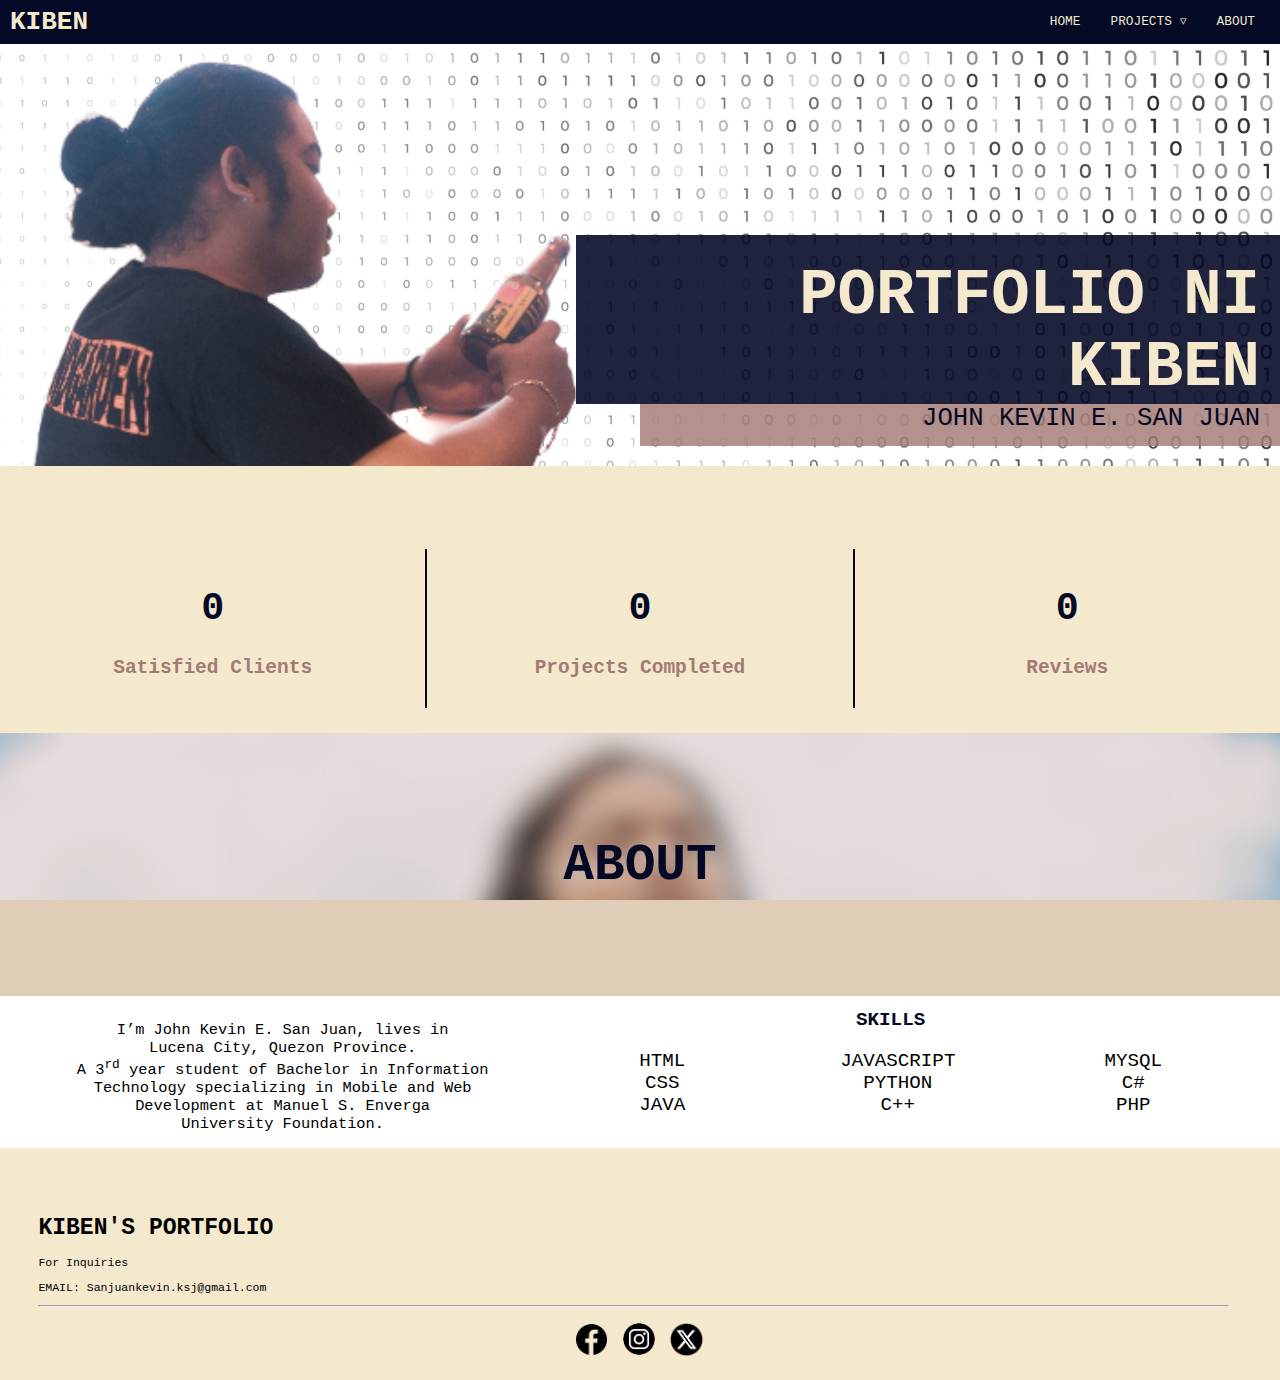
<file: src/index.html>
<!DOCTYPE html>
<html lang="en">
<head>
    <meta charset="UTF-8">
    <meta name="viewport" content="width=device-width, initial-scale=1.0">
    <link rel="stylesheet" href="styles.css">

    <title>KIBEN</title>
</head>
<body>
    <header>
        <h1>KIBEN</h1>
        <div class="navbar">
            <a href="#">HOME</a>
            <div class="dropdown">
                <a href="#">PROJECTS ▿</a>
                <div class="menu">
                    <li><a href="website.html">WEBSITE</a></li>
                    <li><a href="database.html">DATABASE</a></li>
                    <li><a href="application.html">APPLICATION</a></li>
                </div>
            </div>
            <a href="#about">ABOUT</a>
        </div>
    </header>
    <div class="home">
        <div class="welcome">
        <h1>PORTFOLIO NI KIBEN</h1>
        <p>JOHN KEVIN E. SAN JUAN</p>
        </div>
    </div>
    <div class="works">
        <div class="box1">
        <h1>0</h1>
        <h2>Satisfied Clients</h2>
        <div class="vertical"></div>
        </div>
        <div class="box">
        <h1>0</h1>
        <h2>Projects Completed</h2>
        </div>
        <div class="box">
        <h1>0</h1>
        <h2>Reviews</h2>
        </div>
    </div>
    <div class="desc" id="about">
            <h1>ABOUT</h1>
    </div>
        <div class="about">
            <div class="me">
            <p>I’m John Kevin E. San Juan, lives in <br>Lucena City,
                Quezon Province. <br> A 3<sup>rd</sup> year student of Bachelor in Information <br>Technology 
                specializing in Mobile and Web<br> Development at Manuel S. Enverga<Br> University Foundation. 
            </p>
            </div>
            <div class="proglang">
            <h2>SKILLS</h2>
            <Ul>
                <li>HTML</li>
                <li>CSS</li>
                <li>JAVA</li>
                <li>JAVASCRIPT</li>
                <li>PYTHON</li>
                <li>C++</li>
                <li>MYSQL</li>
                <li>C#</li>
                <li>PHP</li>
            </Ul>
            </div>
        </div>
    <footer>

        <H1>KIBEN'S PORTFOLIO</H1>
        <p>For Inquiries</p>
        <p>EMAIL: Sanjuankevin.ksj@gmail.com</p>
        <hr>
        <div class="link">
        <a href="https://www.facebook.com/Kiben.213/"><img src="images/fb.png" width="4.8%"></a>
        <a href="https://www.instagram.com/kevin_sjn/"><img src="images/ig.png" width="8%" style="margin-bottom: -.8vw; margin-left: -.1vw;"></a>
        <a href="https://x.com/Kevin_SJN"><img src="images/x.png" width="6%" style="margin-bottom: -.3vw; margin-left:-.4vw;"> </a>
        </div>
    </footer>
</body>
</html>
</file>
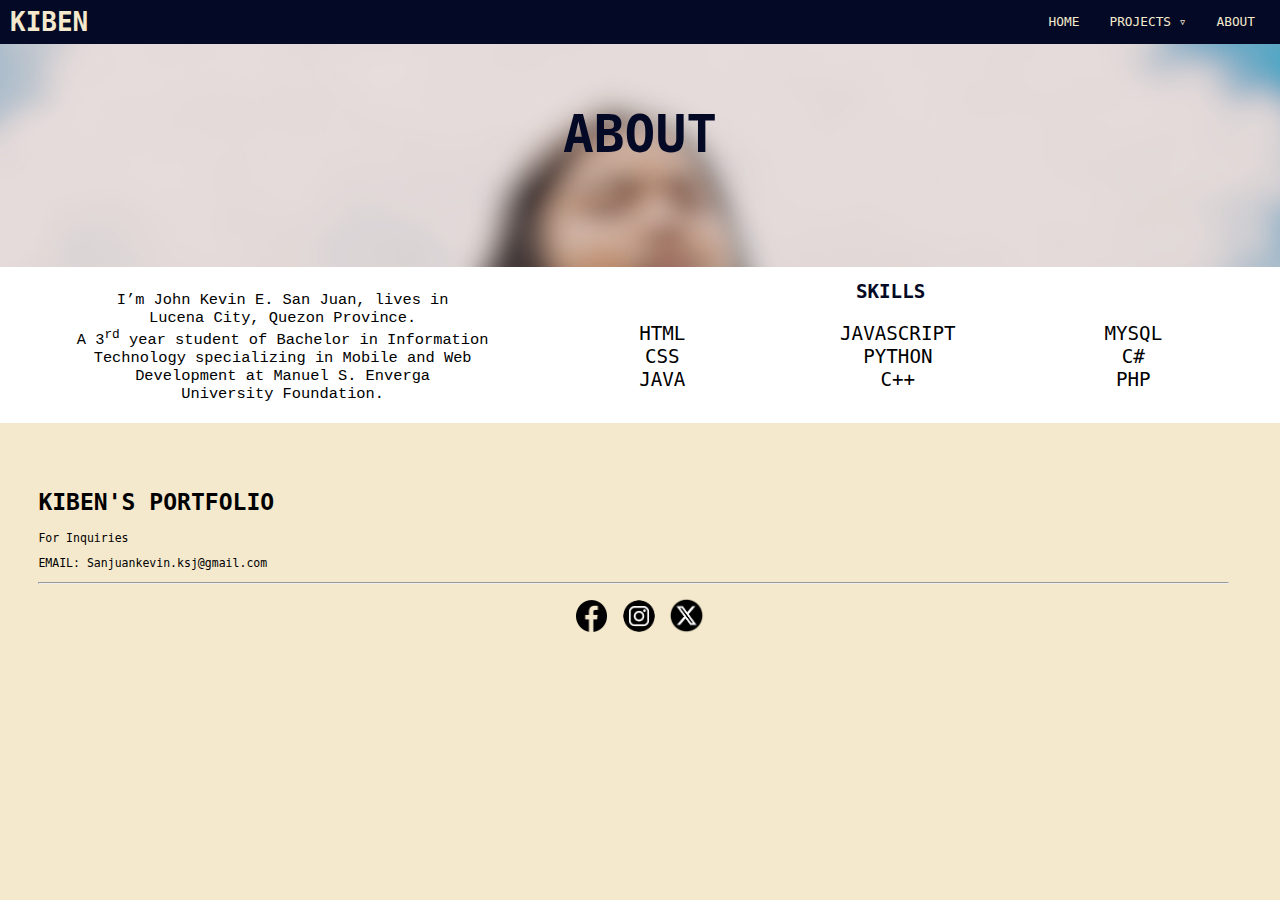
<file: src/about.html>
<!DOCTYPE html>
<html>
    <head>
        <title></title>
        <link rel="stylesheet" href="styles.css">
    </head>
    <header>
        <h1>KIBEN</h1>
        <div class="navbar">
            <a href="index.html">HOME</a>
            <div class="dropdown">
                <a href="#">PROJECTS ▿</a>
                <div class="menu">
                    <li><a href="website.html">WEBSITE</a></li>
                    <li><a href="database.html">DATABASE</a></li>
                    <li><a href="application.html">APPLICATION</a></li>
                </div>
            </div>
            <a href="#about">ABOUT</a>
        </div>
    </header>
    <div class="desc" id="about">
        <h1>ABOUT</h1>
    </div>
    <div class="about">
        <div class="me">
        <p>I’m John Kevin E. San Juan, lives in <br>Lucena City,
            Quezon Province. <br> A 3<sup>rd</sup> year student of Bachelor in Information <br>Technology 
            specializing in Mobile and Web<br> Development at Manuel S. Enverga<Br> University Foundation. 
        </p>
        </div>
        <div class="proglang">
        <h2>SKILLS</h2>
        <Ul>
            <li>HTML</li>
            <li>CSS</li>
            <li>JAVA</li>
            <li>JAVASCRIPT</li>
            <li>PYTHON</li>
            <li>C++</li>
            <li>MYSQL</li>
            <li>C#</li>
            <li>PHP</li>
        </Ul>
        </div>
    </div>
<footer>

    <H1>KIBEN'S PORTFOLIO</H1>
    <p>For Inquiries</p>
    <p>EMAIL: Sanjuankevin.ksj@gmail.com</p>
    <hr>
    <div class="link">
    <a href="https://www.facebook.com/Kiben.213/"><img src="images/fb.png" width="4.8%"></a>
    <a href="https://www.instagram.com/kevin_sjn/"><img src="images/ig.png" width="8%" style="margin-bottom: -.8vw; margin-left: -.1vw;"></a>
    <a href="https://x.com/Kevin_SJN"><img src="images/x.png" width="6%" style="margin-bottom: -.3vw; margin-left:-.4vw;"> </a>
    </div>
</footer>
</html>
</file>
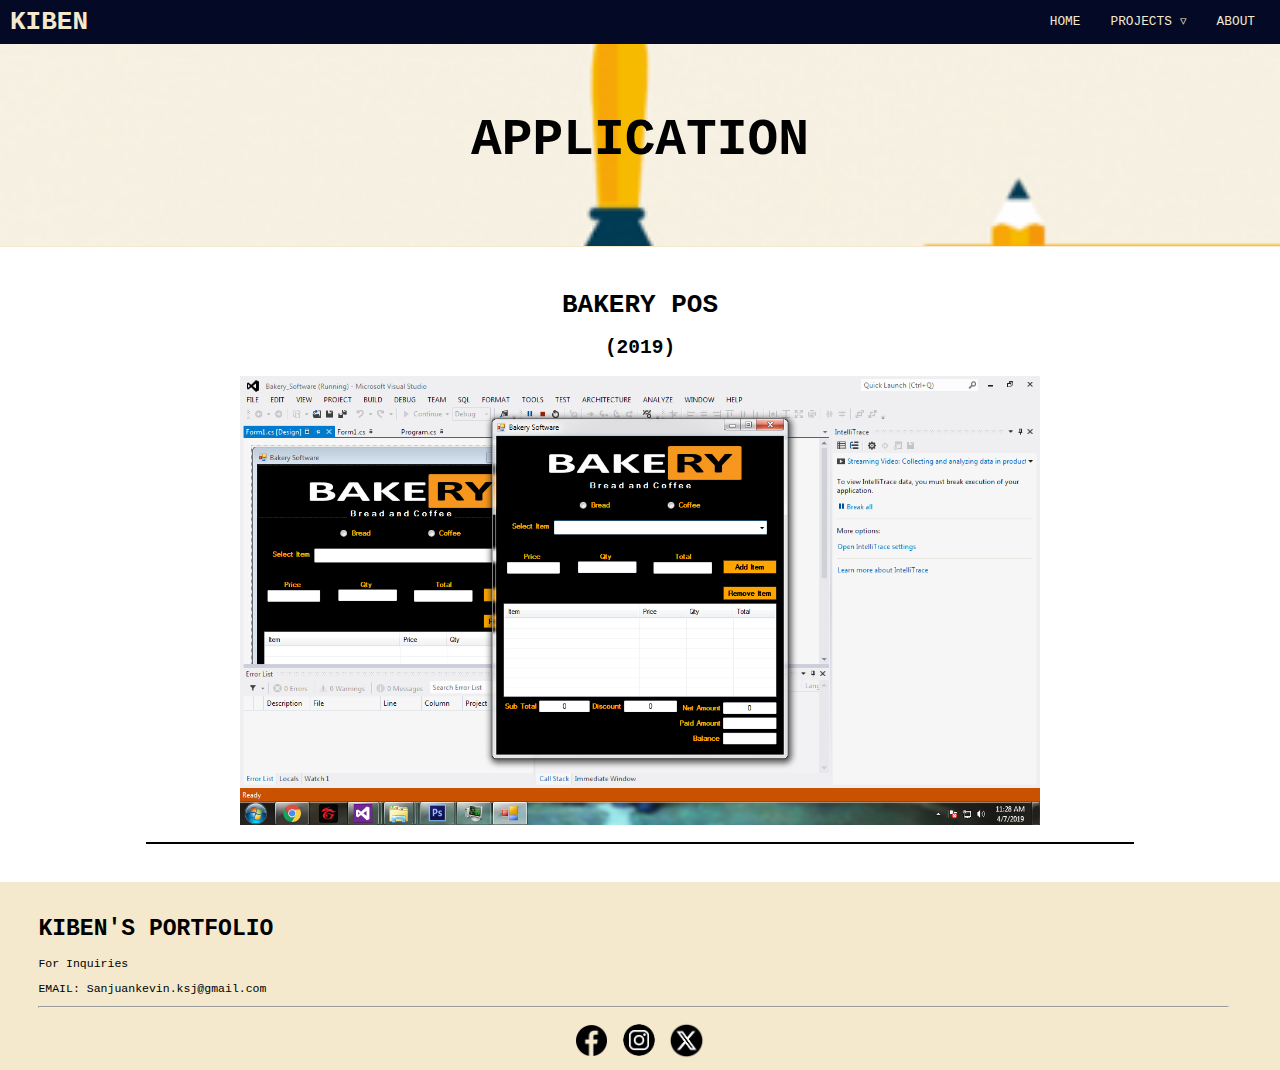
<file: src/application.html>
<!DOCTYPE html>
<html>
    <head>
        <title>KIBEN-Website</title>
        <link rel="stylesheet" href="styles.css">

    </head>
    <body>
        <header>
            <h1>KIBEN</h1>
            <div class="navbar">
                <a href="index.html">HOME</a>
                <div class="dropdown">
                    <a href="#">PROJECTS ▿</a>
                    <div class="menu">
                        <li><a href="website.html">WEBSITE</a></li>
                        <li><a href="#">DATABASE</a></li>
                        <li><a href="application.html">APPLICATION</a></li>
                    </div>
                </div>
                <a href="about.html">ABOUT</a>
            </div>
        </header>
        <div class="website">
            <h1>APPLICATION</h1>
        </div>
        <div class="content">
            <h1>BAKERY POS</h1>
            <H2>(2019)</H2>
            <IMG src="images/bake.png">
            <hr>
        </div>
        <footer>
            <H1>KIBEN'S PORTFOLIO</H1>
            <p>For Inquiries</p>
            <p>EMAIL: Sanjuankevin.ksj@gmail.com</p>
            <hr>
            <div class="link">
            <a href="https://www.facebook.com/Kiben.213/"><img src="images/fb.png" width="4.8%"></a>
            <a href="https://www.instagram.com/kevin_sjn/"><img src="images/ig.png" width="8%" style="margin-bottom: -.8vw; margin-left: -.1vw;"></a>
            <a href="https://x.com/Kevin_SJN"><img src="images/x.png" width="6%" style="margin-bottom: -.3vw; margin-left:-.4vw;"> </a>
            </div>
        </footer>
    </body>
</html>
</file>
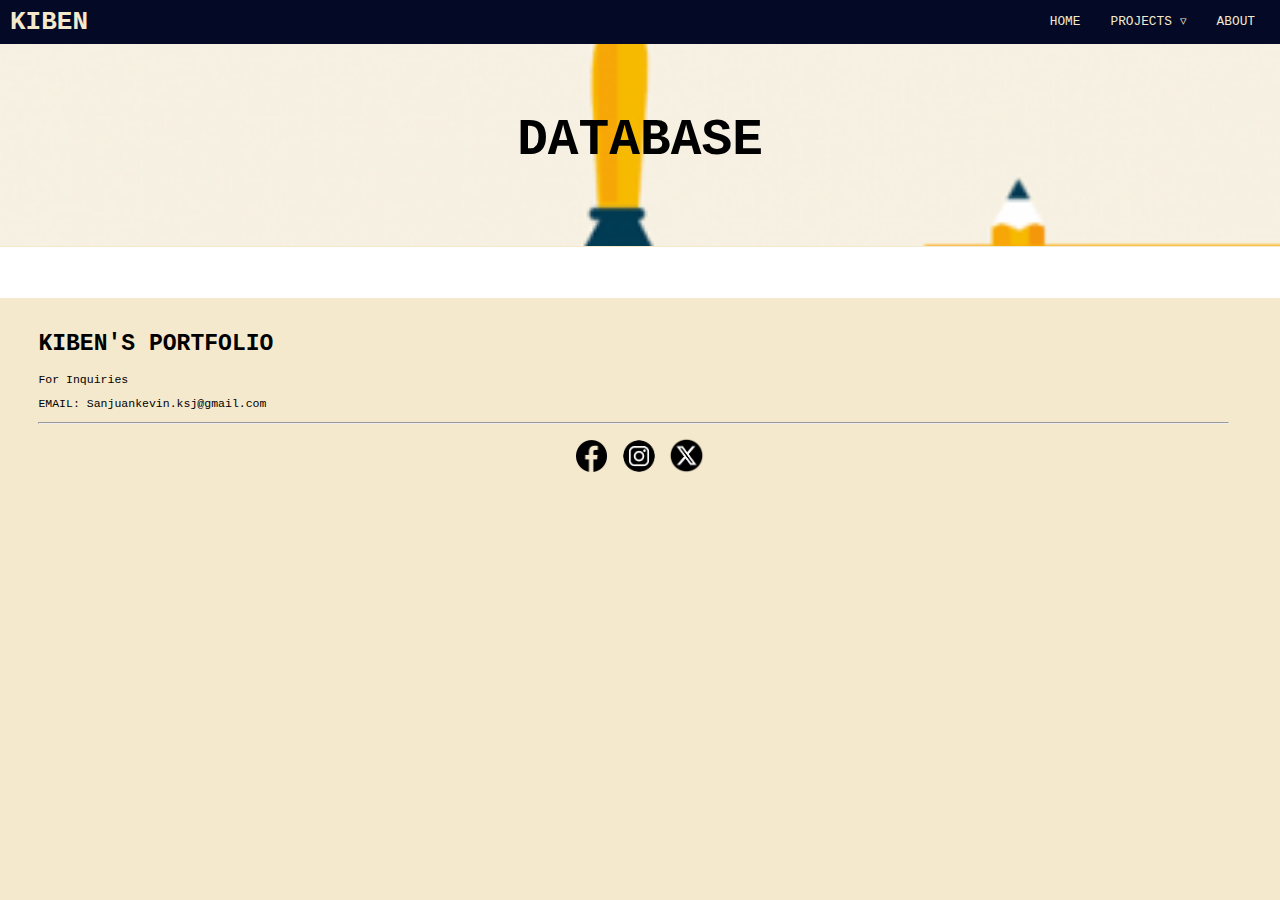
<file: src/database.html>
<!DOCTYPE html>
<html>
    <head>
        <title>KIBEN-Website</title>
        <link rel="stylesheet" href="styles.css">

    </head>
    <body>
        <header>
            <h1>KIBEN</h1>
            <div class="navbar">
                <a href="index.html">HOME</a>
                <div class="dropdown">
                    <a href="#">PROJECTS ▿</a>
                    <div class="menu">
                        <li><a href="website.html">WEBSITE</a></li>
                        <li><a href="#">DATABASE</a></li>
                        <li><a href="application.html">APPLICATION</a></li>
                    </div>
                </div>
                <a href="about.html">ABOUT</a>
            </div>
        </header>
        <div class="website">
            <h1>DATABASE</h1>
        </div>
        <div class="content">

        </div>
        <footer>
            <H1>KIBEN'S PORTFOLIO</H1>
            <p>For Inquiries</p>
            <p>EMAIL: Sanjuankevin.ksj@gmail.com</p>
            <hr>
            <div class="link">
            <a href="https://www.facebook.com/Kiben.213/"><img src="images/fb.png" width="4.8%"></a>
            <a href="https://www.instagram.com/kevin_sjn/"><img src="images/ig.png" width="8%" style="margin-bottom: -.8vw; margin-left: -.1vw;"></a>
            <a href="https://x.com/Kevin_SJN"><img src="images/x.png" width="6%" style="margin-bottom: -.3vw; margin-left:-.4vw;"> </a>
            </div>
        </footer>
    </body>
</html>
</file>
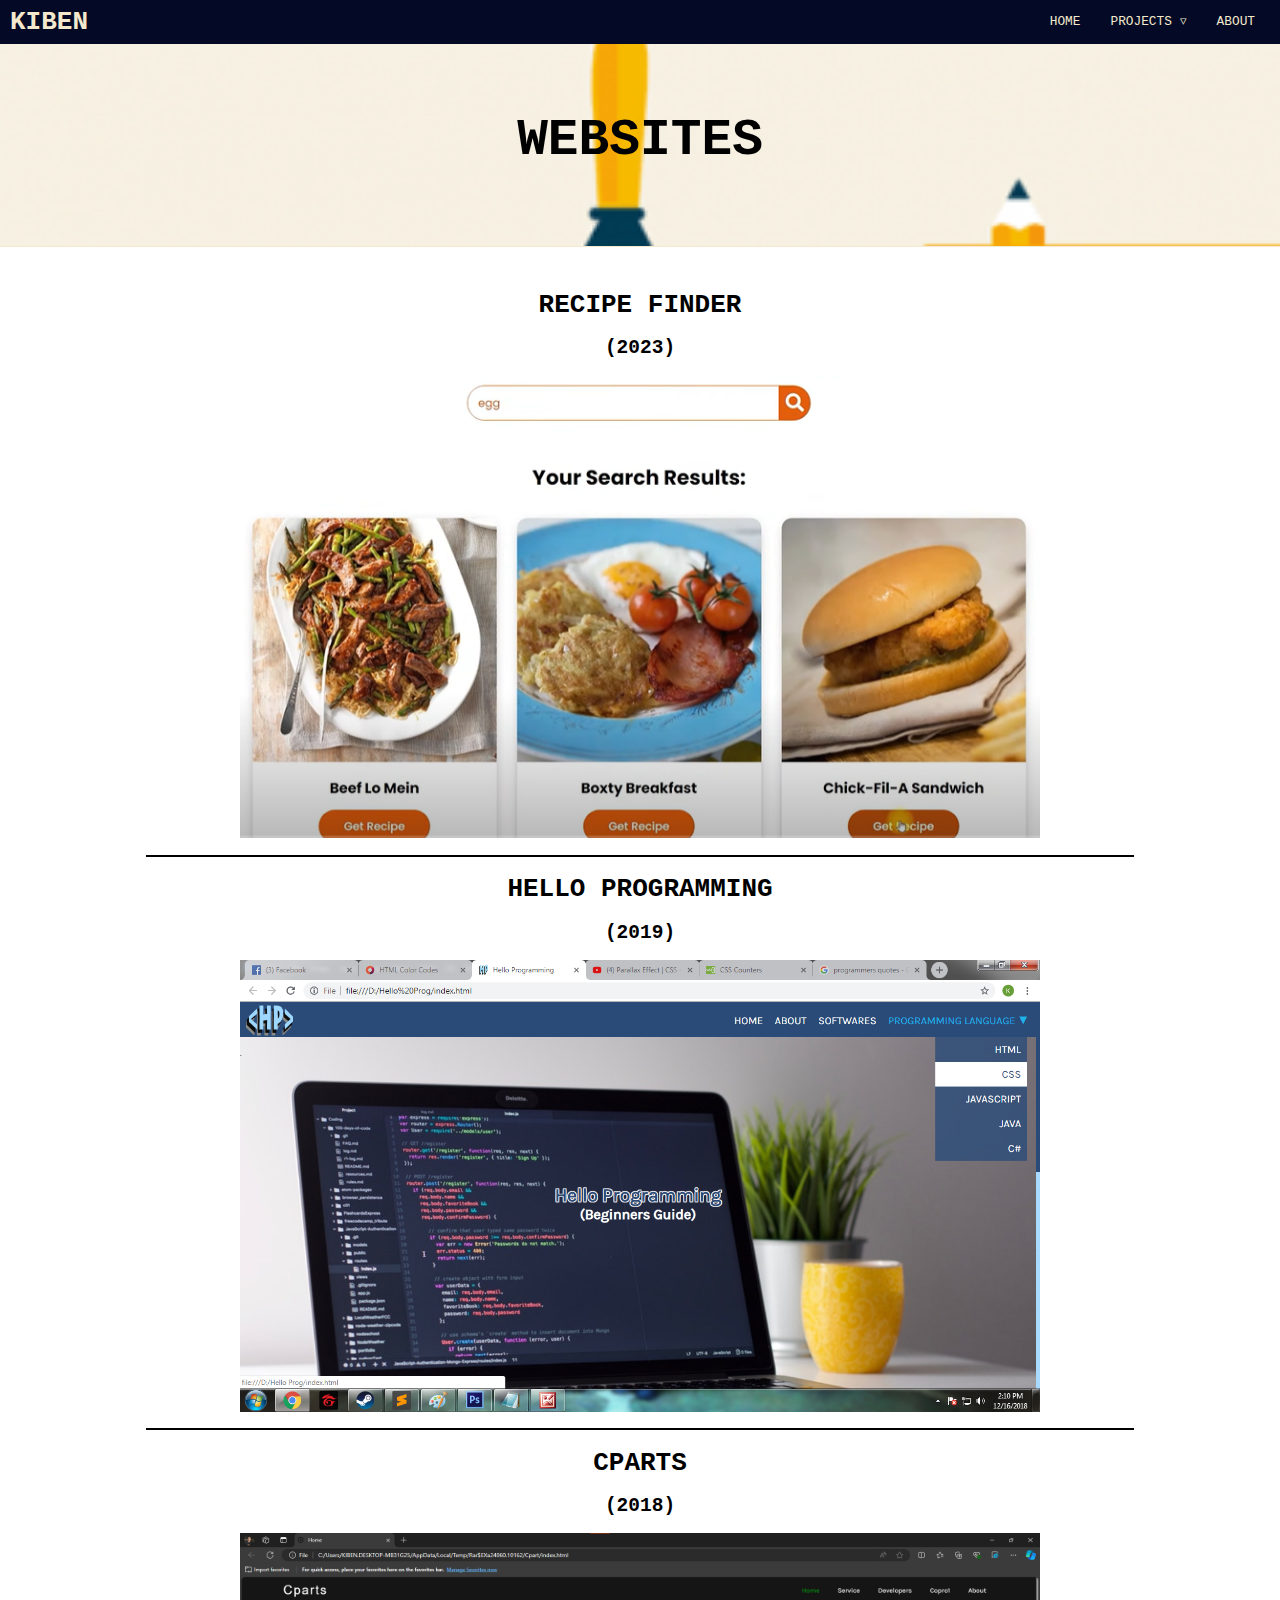
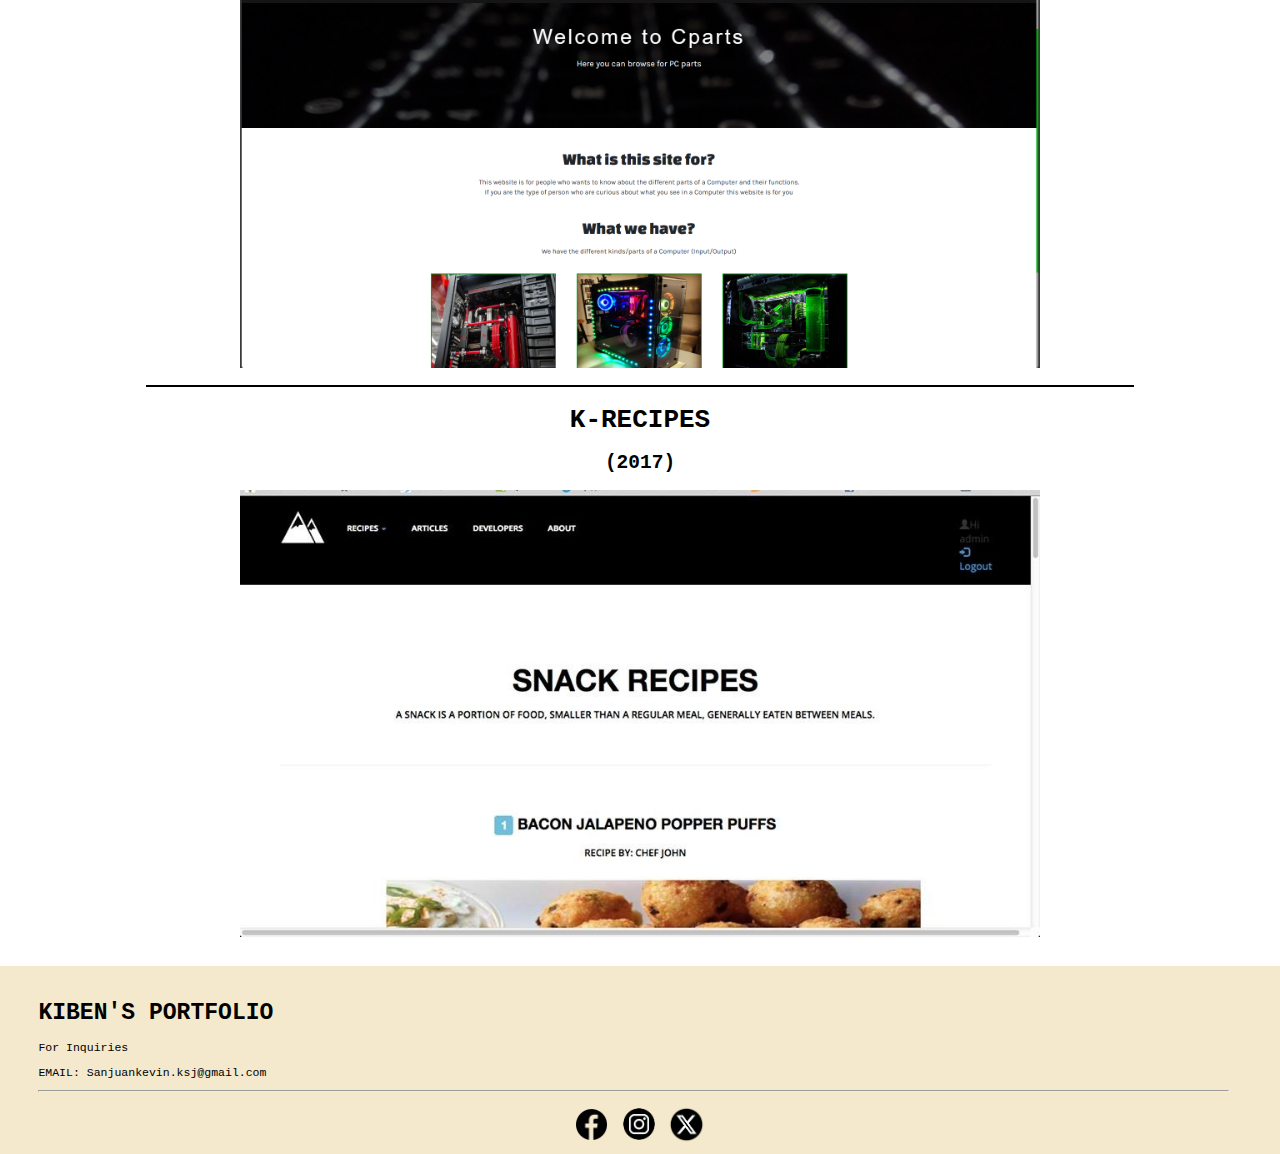
<file: src/website.html>
<!DOCTYPE html>
<html>
    <head>
        <title>KIBEN-Website</title>
        <link rel="stylesheet" href="styles.css">
    </head>
    <body>
        <header>
            <h1>KIBEN</h1>
            <div class="navbar">
                <a href="index.html">HOME</a>
                <div class="dropdown">
                    <a href="#">PROJECTS ▿</a>
                    <div class="menu">
                        <li><a href="#">WEBSITE</a></li>
                        <li><a href="database.html">DATABASE</a></li>
                        <li><a href="application.html">APPLICATION</a></li>
                    </div>
                </div>
                <a href="about.html">ABOUT</a>
            </div>
        </header>
        <div class="website">
            <h1>WEBSITES</h1>
        </div>
        <div class="content">
            <h1>RECIPE FINDER</h1>
            <H2>(2023)</H2>
            <IMG src="images/rec.png">
            <hr>
            <h1>HELLO PROGRAMMING</h1>
            <h2>(2019)</h2>
            <img src="images/HP.png">
            <hr>
            <H1>CPARTS</H1>
            <h2>(2018)</h2>
            <img src="images/cpart.png">
            <hr>
            <H1>K-RECIPES</H1>
            <h2>(2017)</h2>
            <img src="images/k-recipe.jpg">
        </div>
        <footer>
            <H1>KIBEN'S PORTFOLIO</H1>
            <p>For Inquiries</p>
            <p>EMAIL: Sanjuankevin.ksj@gmail.com</p>
            <hr>
            <div class="link">
            <a href="https://www.facebook.com/Kiben.213/"><img src="images/fb.png" width="4.8%"></a>
            <a href="https://www.instagram.com/kevin_sjn/"><img src="images/ig.png" width="8%" style="margin-bottom: -.8vw; margin-left: -.1vw;"></a>
            <a href="https://x.com/Kevin_SJN"><img src="images/x.png" width="6%" style="margin-bottom: -.3vw; margin-left:-.4vw;"> </a>
            </div>
        </footer>
    </body>
</html>
</file>
<file: src/styles.css>
body {
    margin: 0px;
    padding: 0px;
    font-family: monospace;
    background-color: #F4E9CD;
    overflow-x: hidden;
}

header {
    position: fixed;
    top: 0;
    left: 0;
    right: 0;
    display: flex;
    justify-content: space-between;
    align-items: center;
    background-color: #040926;
    padding: 2px 10px;
    z-index: 10; 
}


header h1 {
    margin: 0;  
    color: #F4E9CD;
    font-family: monospace;

}

.navbar {
    display: flex;
    float: left;
    font-size: 1vw;
}

.navbar a {
    text-decoration: none;
    color: #F4E9CD;
    padding: 0 15px;
    line-height: 40px;
}

.navbar a:hover {
    color: #A37A74;
}

.dropdown {
    position: relative; 
}

.dropdown a {
    display: inline-block;
}

.menu {
    display: none; 
    position: absolute; 
    top: 100%; 
    left: 0; 
    background-color: #F4E9CD;
    padding: 0;
    z-index: 1;
    width: 130px; 
    margin-left: -10px;
}

.menu li {
    text-align: center;
    list-style-type: none;
    margin: 0;
    padding: 0;
}

.menu li a {
    display: block;
    padding: 10px;
    text-decoration: none;
    color: #040926;
}

.menu li a:hover {
    background-color: #f4f4f4;
}

.dropdown:hover .menu {
    display: block; 
}
/* home */
.home{
    background-image: url(images/home.png);
    background-attachment: fixed ;
    background-size: 100vw;
    background-repeat: no-repeat
}
.welcome{
    text-align: right;
    padding: 15vw 0px 5vw;
    margin-left:45vw;
}
.welcome h1{
    background-color: #040926e4;
    color: #F4E9CD;
    font-size: 5vw;
    padding-right: 20px;
    padding-top: 2vw;
    margin-bottom: 0px;
}
.welcome p{
    font-size: 2vw;
    background-color: #a37a74d3;
    color: #040926;
    margin-top: 0px;
    padding-right: 20px;
    padding-bottom: 1vw;
    margin-left: 5vw;
}
/*PROJECTS*/
.works {
    display: flex;
    margin-top: 1vw;
    margin-bottom: 1vw;
    background-color: #F4E9CD;
    padding-bottom: 1vw;
}

.works h1{
    text-align: center;
    font-size: 3vw;
    color: #040926;
}
.works h2{
    text-align: center;
    color: #A37A74;
    
}

.box{
    flex:1;
    padding: 1vw ;
    border-left: 2px solid #040926;

}
.box1 {
    flex:1;
    padding: 1vw ;
    border-left: 0 solid #040926;

}

/* DESCRIPTION*/
.desc {
    background-image: url(images/hehe.png);
    background-attachment: fixed;
    background-size: 100vw;
    margin-bottom: 0px;
    margin-top: 2px;

}
.desc h1{
    background-color: #a37a743f;
    color: #040926;
    text-align: center;
    padding: 8vw;
    margin: 0px;
    font-size: 4vw;
}
.about {
    background-color: #fff;
}
.about p{
    padding: 2vw;
    text-align: center;
    margin: 0px;
}
.about h2{
    text-align: center;
    margin: 0px;
}
.me{
    float: left;
    margin-left:4vw ;
    margin-top: -.1vw;
}
.me p{
    font-family: 'Courier New', Courier, monospace;
    font-size: 1.2vw;
}
.proglang {
    text-align: center;
    margin-right: 3vw;
    background-color: #fff;
    padding-top: 1vw;
    padding-bottom: 1vw;
}
.proglang h2{
    text-align: center;
    margin-right: -2vw;
    font-size: 1.5vw;
    color: #040926;
}
.proglang ul{
    list-style-type: none;
    columns:3;
    font-size: 1.5vw;
}

.link {
    margin-left: 42vw;
}
footer{
    padding-top: 4vw;
    margin-left: 3vw;
    margin-right: 4vw;
    font-size: .9vw;

}

.website {
    background-image: url(images/WEB.png);
    background-size: cover;
    background-repeat: no-repeat;
    max-width: 100vw;
    background-attachment: fixed;

}
.website h1{
    text-align: center;
    font-size: 4vw;
    padding: 6vw;
}
.content{
    text-align: center;
    background-color: white;
    padding: 2vw;
    margin: -2.6vw;
}
.content img{
    max-width: 800px;
}
.content hr{
    margin: 1vw 12vw;
    border:1px solid black;
}
</file>
